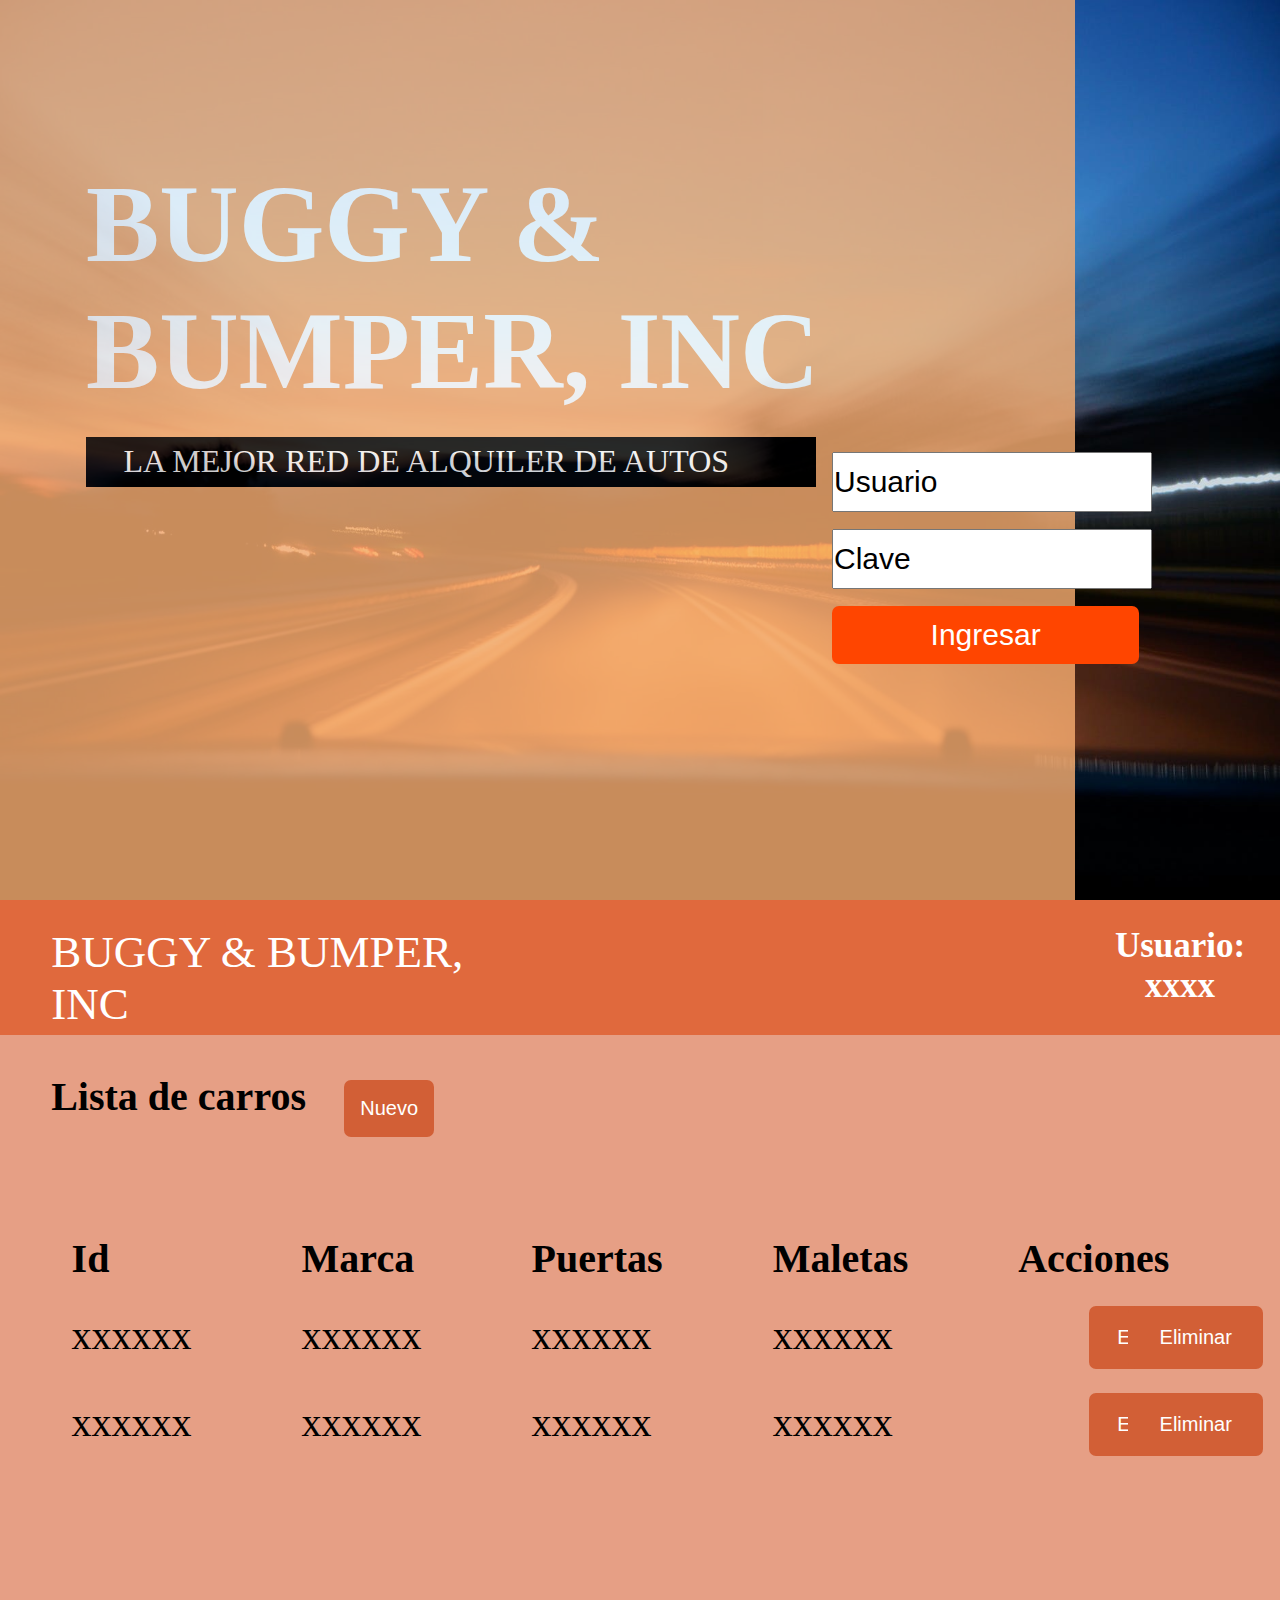
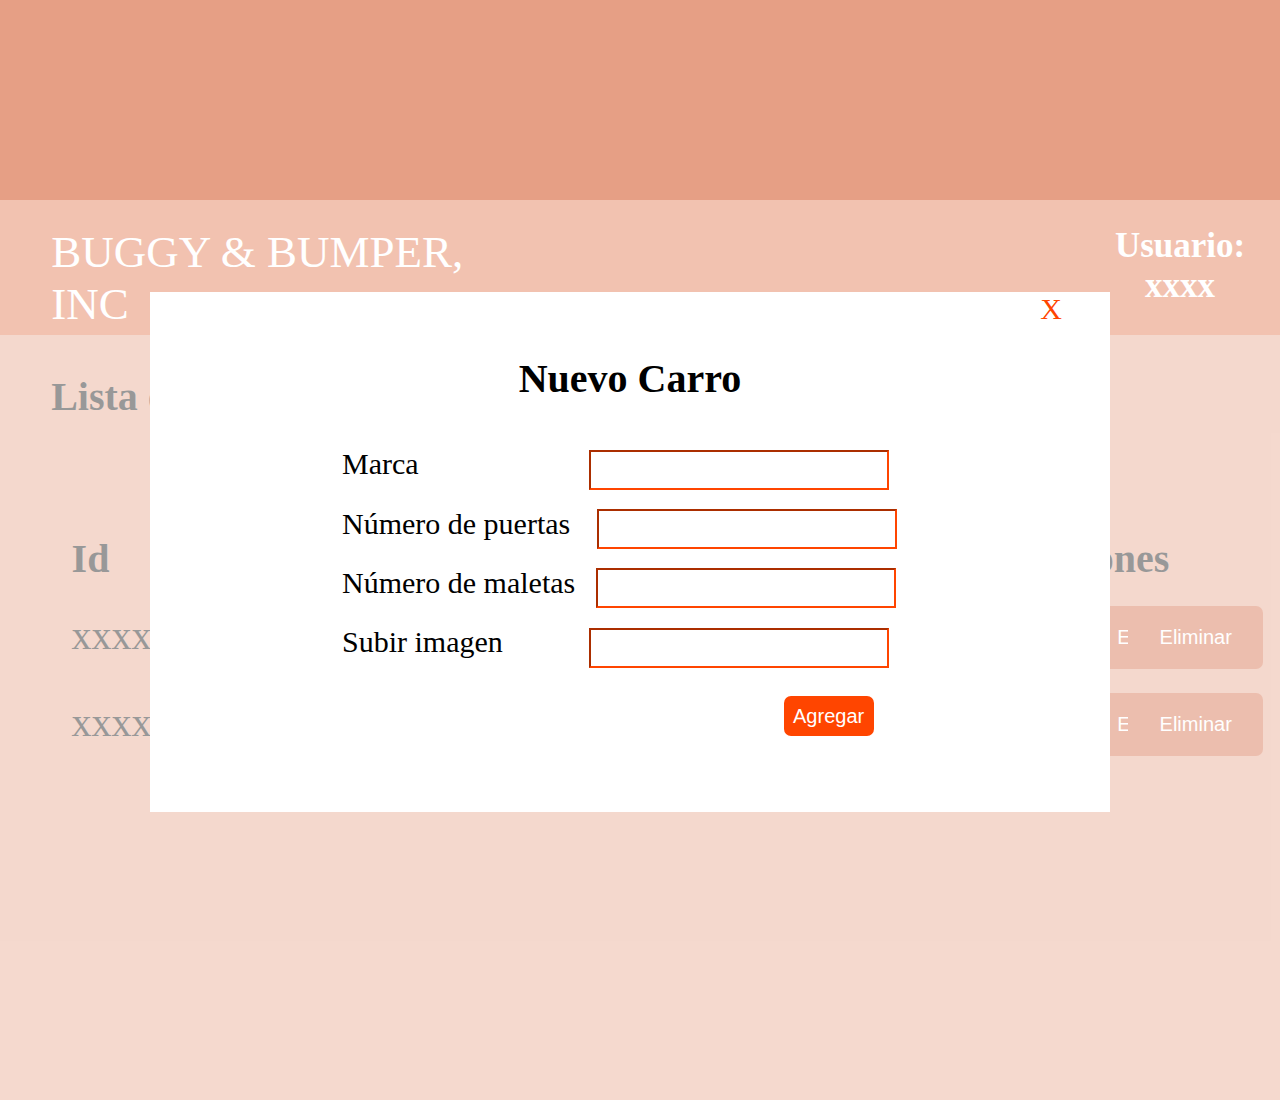
<file: admin/index.html>
<!DOCTYPE html>
<html lang="en">

<head>
    <meta charset="UTF-8">
    <meta http-equiv="X-UA-Compatible" content="IE=edge">
    <meta name="viewport" content="width=device-width, initial-scale=1.0">
    <link rel="stylesheet" href="style.css">
    <title>Administrador</title>
</head>

<body>
    <div class="container">
        <header>
            <div class="box">
                <h1>BUGGY & BUMPER, INC</h1>
                <div class="boxspan">
                    <span>LA MEJOR RED DE ALQUILER DE AUTOS</span>
                </div>
            </div>
            <div class="Usuario ">
                <input type="text" value="Usuario">
            </div>
            <div class="contrasena">
                <input type="contraseña" value="Clave">
            </div>
            <div class="button">

                <input type="button" value="Ingresar">

            </div>
    </div>
    </header>
    <!--*************************************SECTION1**********************-->
    <div class="section1">
        <div class="box2">
            <span>BUGGY & BUMPER, INC</span>
            <p>Usuario: xxxx</p>
        </div>
        <div class="box3">
            <p>Lista de carros</p>

            <button>Nuevo</button>

        </div>
        <table>
            <tr>
                <th>Id</th>
                <th>Marca</th>
                <th>Puertas</th>
                <th>Maletas</th>
                <th colspan="2">Acciones</th>


            </tr>
            <tr>
                <td>xxxxxx</td>
                <td>xxxxxx</td>
                <td>xxxxxx</td>
                <td>xxxxxx</td>

                <td><button class="editar">Editar</button></td>
                <td><button class="eliminar">Eliminar</button></td>
            </tr>
            <tr>
                <td>xxxxxx</td>
                <td>xxxxxx</td>
                <td>xxxxxx</td>
                <td>xxxxxx</td>
                <td><button class="editar">Editar</button></td>
                <td><button class="eliminar">Eliminar</button></td>
            </tr>



        </table>
    </div>



    </div>
    <!--*************************************SECTION2**********************-->
    <div class="section2">
        <div class="box4">
            <span>BUGGY & BUMPER, INC</span>
            <p>Usuario: xxxx</p>
        </div>
        <div class="box5">
            <p>Lista de carros</p>
            <button>Nuevo</button>
        </div>
        <table>
            <tr>
                <th>Id</th>
                <th>Marca</th>
                <th>Puertas</th>
                <th>Maletas</th>
                <th colspan="2">Acciones</th>
            </tr>
            <tr>
                <td>xxxxxx</td>
                <td>xxxxxx</td>
                <td>xxxxxx</td>
                <td>xxxxxx</td>
                <td><button class="editar">Editar</button></td>
                <td><button class="eliminar">Eliminar</button></td>
            </tr>
            <tr>
                <td>xxxxxx</td>
                <td>xxxxxx</td>
                <td>xxxxxx</td>
                <td>xxxxxx</td>
                <td><button class="editar">Editar</button></td>
                <td><button class="eliminar">Eliminar</button></td>
            </tr>
        </table>
    </div>

    <div class="form">
        <a href="#" class="close">X</a>
        <p>Nuevo Carro</p>
        <div class="marca">
            <label>Marca <input type="text" /></label>
        </div>
        <div class="puertas">
            <label>Número de puertas<input type="text" /></label>
        </div>
        <div class="maletas">
            <label>Número de maletas<input type="text" /></label>
        </div>
        <div class="imagen">
            <label>Subir imagen<input type="text" /></label>
        </div>
        <button class="agregar">Agregar</button>
    </div>
</body>

</html>
</file>
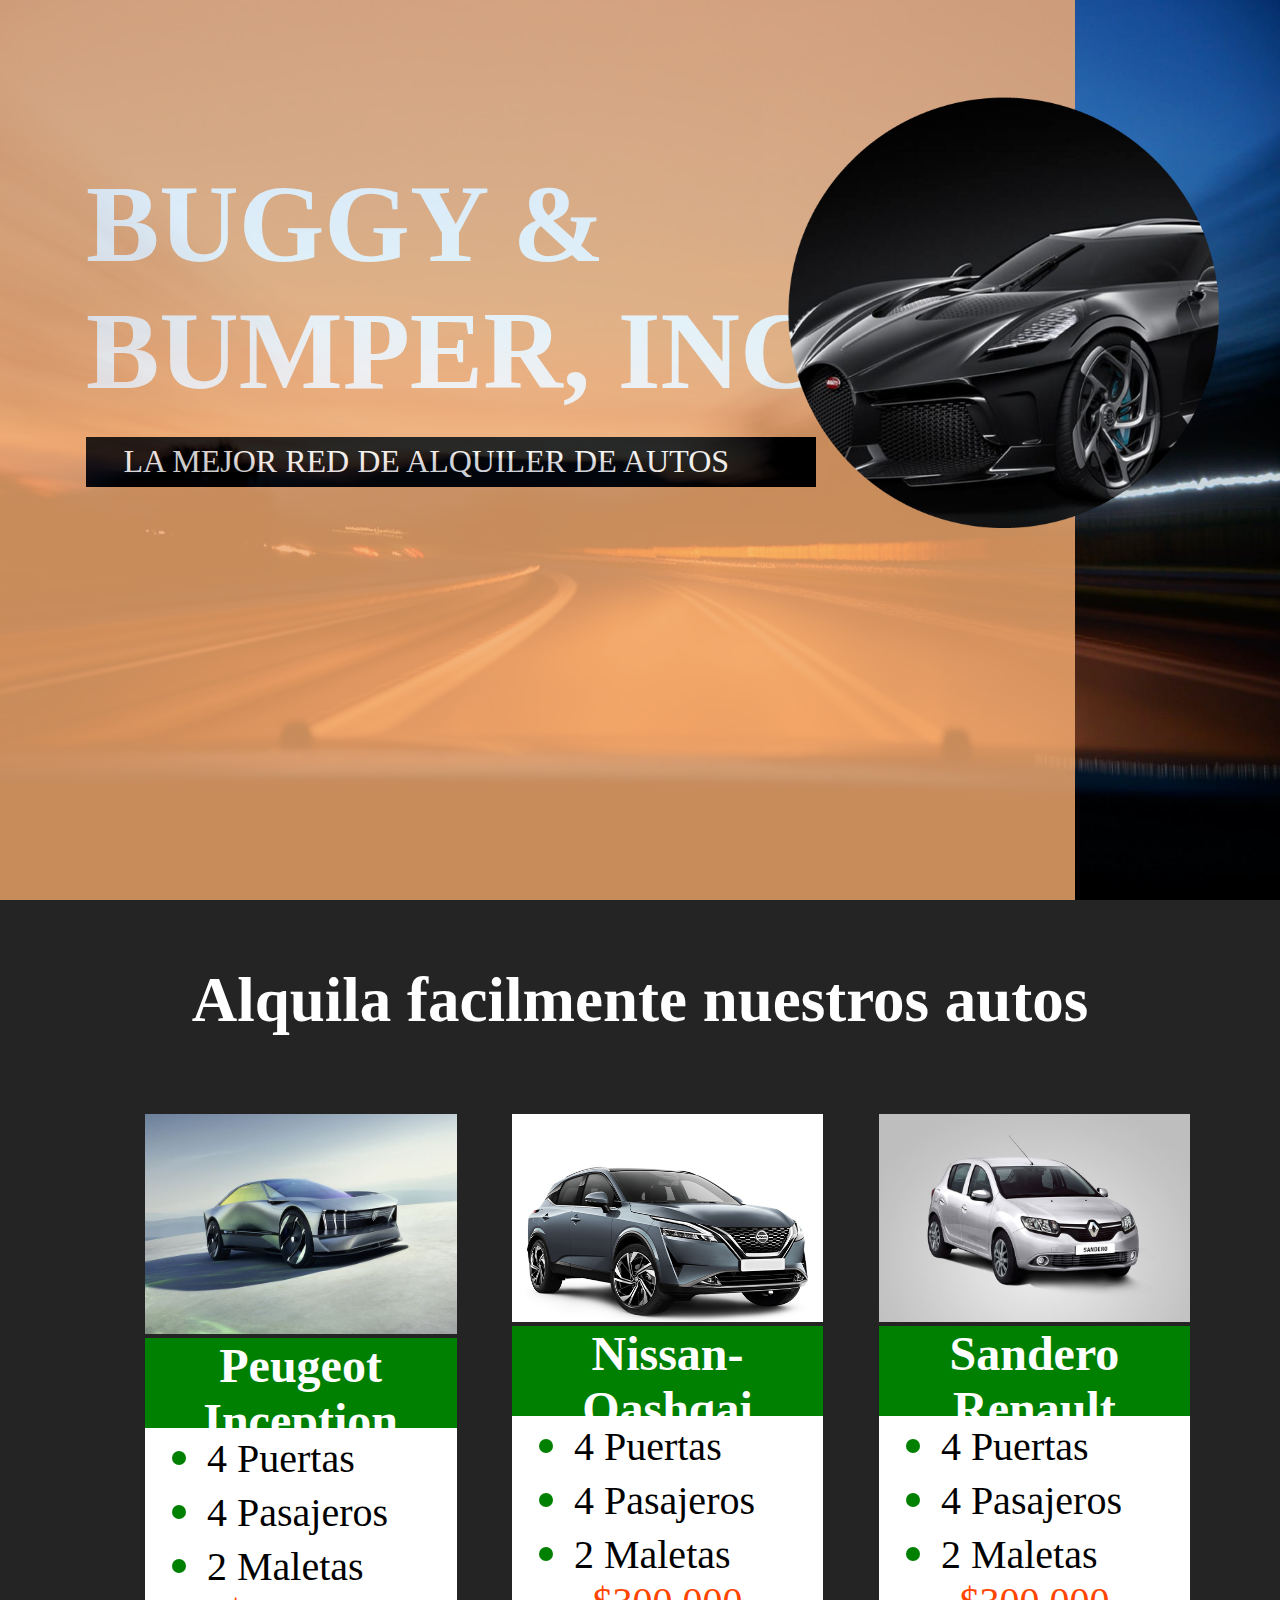
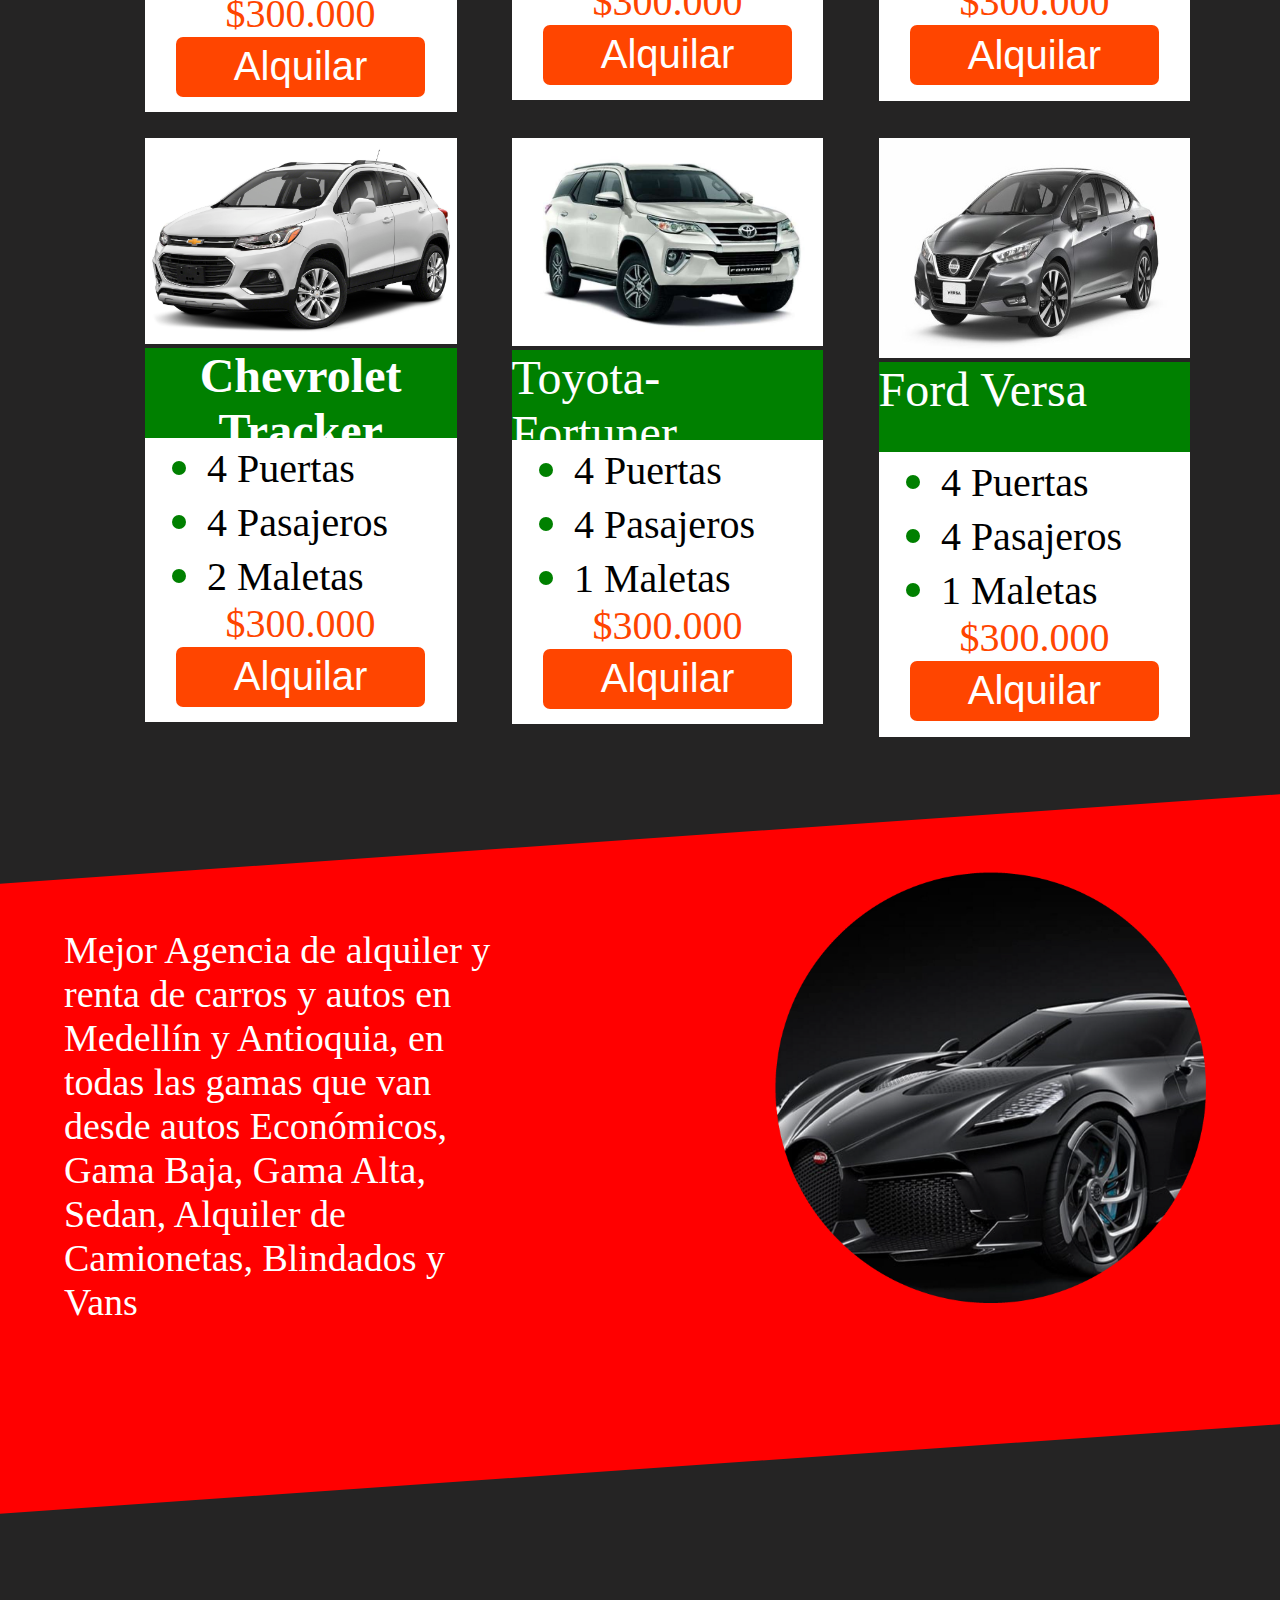
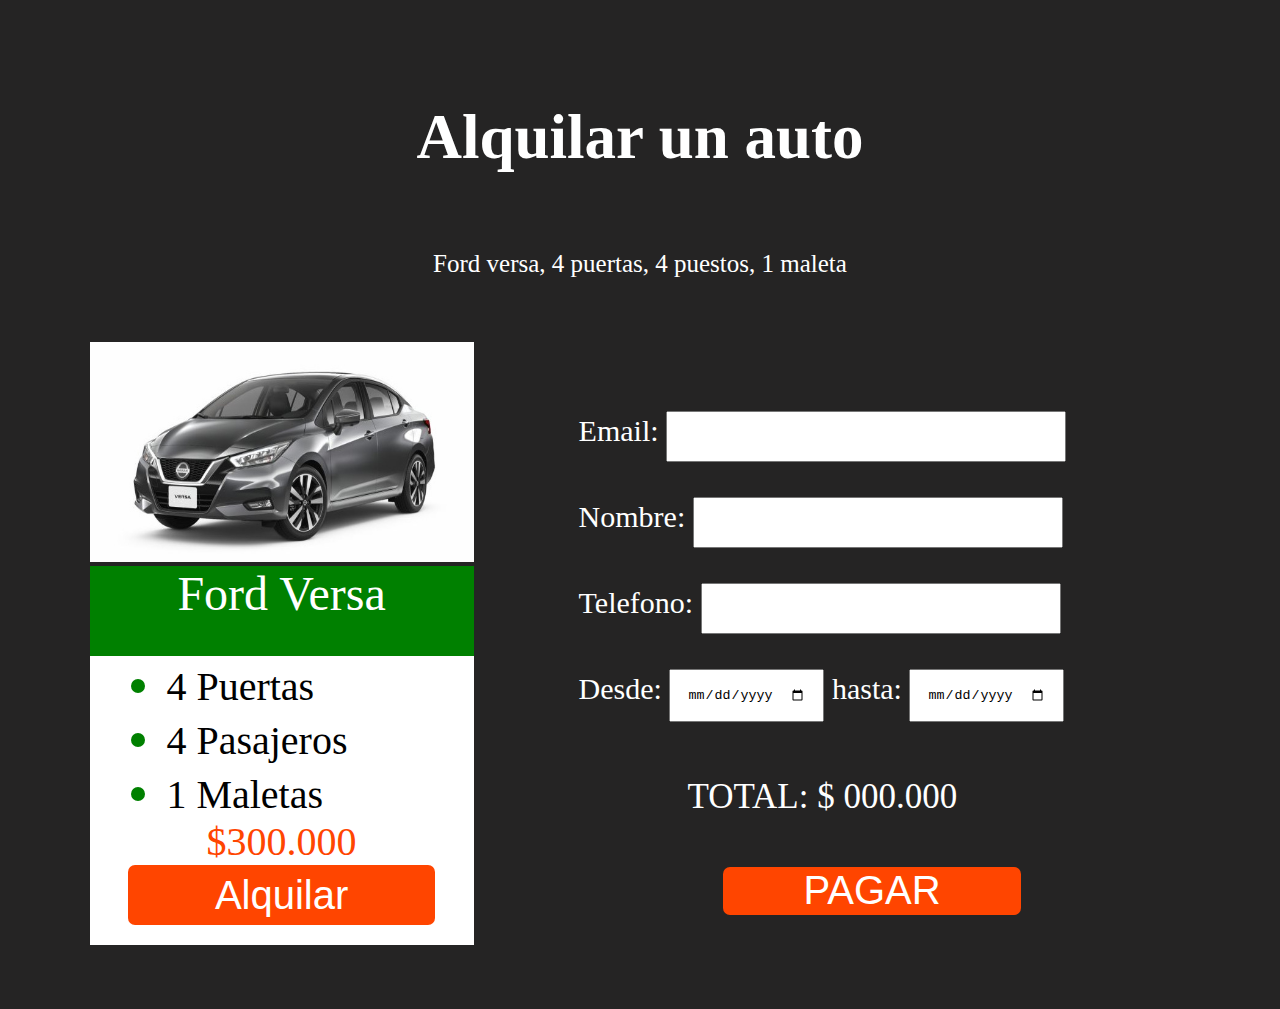
<file: rental/index.html>
<!DOCTYPE html>
<html lang="en">

<head>
  <meta charset="UTF-8" />
  <meta http-equiv="X-UA-Compatible" content="IE=edge" />
  <meta name="viewport" content="width=device-width, initial-scale=1.0" />
  <link rel="stylesheet" href="style.css" />
  <title>landing</title>
</head>

<body>
  <div class="container">
    <header>
      <div class="box">
        <h1>BUGGY & BUMPER, INC</h1>
        <div class="boxspan">
          <span>LA MEJOR RED DE ALQUILER DE AUTOS</span>
        </div>
      </div>
      <div class="circle1">
        <img src="circle.png" alt="circulo1" />
      </div>
    </header>
    <div class="section1">
      <h2>Alquila facilmente nuestros autos</h2>
      <div class="vista1">
        <!--******************************Peugeot Inception*************************************-->
        <div class="car1">
          <div class="imagencarro1">
            <img src="peugeot-inception-concept-2301cn202-63b6b9da1d86d-1673000847.jpg" alt="peugeot" />
          </div>
          <div class="marcacar">
            <h3>Peugeot Inception</h3>
          </div>
          <div class="especificaciones">
            <div class="lista">
              <ul>
                <li>4 Puertas</li>
                <li> 4 Pasajeros</li>
                <li>2 Maletas</li>
              </ul>
            </div>
            <div class="precio">$300.000</div>
            <button><a href="alquilar">Alquilar</a></button>
          </div>
        </div>
        <!--***********************Nissan Qashqai******************************-->
        <div class="car2">
          <div class="imagencarro2">
            <img src="nissan-qashqai-2022-gray.jpg" alt="Nissan" />
          </div>
          <div class="marcacar">
            <h4>Nissan-Qashqai</h4>
          </div>
          <div class="especificaciones">
            <div class="lista">
              <ul>
                <li>4 Puertas</li>
                <li>4 Pasajeros</li>
                <li>2 Maletas</li>
              </ul>
            </div>
            <div class="precio">$300.000</div>
            <button><a href="alquilar">Alquilar</a></button>
          </div>
        </div>
        <!--***********************Sandero Renault******************************-->
        <div class="car3">
          <div class="imagencarro3">
            <img src="3546-color-vehiculo-nuevo-sandero.jpg" alt="Renault" />
          </div>
          <div class="marcacar">
            <h5>Sandero Renault</h5>
          </div>
          <div class="especificaciones">
            <div class="lista">
              <ul>
                <li>4 Puertas</li>
                <li>4 Pasajeros</li>
                <li> 2 Maletas</li>
              </ul>
            </div>
            <div class="precio">$300.000</div>
            <button><a href="alquilar">Alquilar</a></button>
          </div>
        </div>
      </div>

      <div class="vista2">
        <!--***********************Chevrolet Tracker******************************-->
        <div class="car4">
          <div class="imagencarro4">
            <img src="cac70chs322c021001.jpg" alt="Chevrolet" />
          </div>
          <div class="marcacar">
            <h6>Chevrolet Tracker</h6>
          </div>
          <div class="especificaciones">
            <div class="lista">
              <ul>
                <li>4 Puertas</li>
                <li>4 Pasajeros</li>
                <li> 2 Maletas</li>
              </ul>
            </div>
            <div class="precio">$300.000</div>
            <button><a href="alquilar">Alquilar</a></button>
          </div>
        </div>
        <!--***********************Toyota-Fortuner******************************-->
        <div class="car5">
          <div class="imagencarro5">
            <img src="toyota-fortuner-2-8gd-6-auto-2017-id-54108022-type-main.jpg" alt="Toyota" />
          </div>
          <div class="marcacar">
            <h7>Toyota-Fortuner</h7>
          </div>
          <div class="especificaciones">
            <div class="lista">
              <ul>
                <li>4 Puertas</li>
                <li>4 Pasajeros</li>
                <li>1 Maletas</li>
              </ul>
            </div>
            <div class="precio">$300.000</div>
            <button><a href="alquilar">Alquilar</a></button>
          </div>
        </div>
        <!--***********************Ford Versa******************************-->
        <div class="car6">
          <div class="imagencarro6">
            <img src="v-grisoxford.jpg" alt="Ford" />
          </div>
          <div class="marcacar">
            <h8>Ford Versa</h8>
          </div>
          <div class="especificaciones">
            <div class="lista">
              <ul>
                <li>4 Puertas</li>
                <li>4 Pasajeros</li>
                <li>1 Maletas</li>
              </ul>
            </div>
            <div class="precio">$300.000</div>
            <button><a href="alquilar">Alquilar</a></button>
          </div>
        </div>
      </div>
    </div>
    <!--***********************section2******************************-->
    <div class="section2">
      <div class="paralelogramo">
        <p>Mejor Agencia de alquiler y
          renta de carros y autos en
          Medellín y Antioquia,
          en todas las gamas que van desde
          autos Económicos, Gama Baja,
          Gama Alta, Sedan, Alquiler de
          Camionetas, Blindados y Vans</p>

      </div>

      <div class="circle2">
        <img src="circle.png" alt="circle2">
      </div>

    </div>
    <!--***********************section3******************************-->

    <div class="section3">
      <h2>Alquilar un auto</h2>
      <div class="h9">Ford versa, 4 puertas, 4 puestos, 1 maleta</div>
      <div class="boxalq">
        <div class="alcar">
          <div class="imagencarroalq">
            <img src="v-grisoxford.jpg" alt="Ford" />
          </div>
          <div class="marcacar">
            <div class="h10">Ford Versa</div>
          </div>
          <div class="especificaciones">
            <div class="lista">
              <ul>
                <li>4 Puertas</li>
                <li>4 Pasajeros</li>
                <li>1 Maletas</li>
              </ul>
            </div>
            <div class="precio">$300.000</div>
            <button><a href="alquilar">Alquilar</a></button>
          </div>
        </div>
        <div class="boxinfo">
          <div class="email">
            <label for="email">Email:</label>
            <input type="email"/>
          </div>
          <div class="nombre">
             <label for="nombre">Nombre:</label>
            <input type="text">
          </div>
         <div class="tel">
          <label for="nombre">Telefono:</label>
          <input type="tel"/>
         </div>
         <div class="date">
          <label for="nombre">Desde:</label>
          <input type="date"/>
         
         
          <label for="nombre">hasta:</label>
          <input type="date"/>
         </div>
         
        
          <div class="total">TOTAL: $ 000.000</div>
          <button><a href="pagar">PAGAR</a></button>

        </div>
      </div>

    </div>
</body>

</html>
</file>
<file: admin/style.css>
* {
  box-sizing: border-box;
  padding: 0;
  margin: 0;
}
.container {
  background-color: rgb(37, 36, 36);
}
header {
  background-image: url("imagen-banner3.jpeg");
  background-repeat: no-repeat;
  height: 100vh;
  background-size: 100% 100%;
  display: flex;
  flex-direction: column;
}
.box {
  height: 1100px;
  width: 1075px;
  background-color: rgb(250, 175, 114);
  opacity: calc(80%);
}
h1 {
  color: white;

  padding: 15% 8%;
  font-size: 110px;
}
.boxspan {
  border: 1px solid black;
  width: 730px;
  height: 50px;
  display: flex;
  margin-left: 8%;
  background-color: black;
  align-items: center;

  margin-top: -13%;
}
span {
  color: white;
  font-size: 32px;
  margin-left: 5%;
}
.Usuario > input {
  margin-left: 65%;
  display: flex;
  flex-direction: column;
  margin-top: -35%;
  position: absolute;
  width: 25%;
  height: 60px;
  color: black;
  font-size: 30px;
}

.contrasena > input {
  margin-left: 65%;
  display: flex;
  flex-direction: column;
  margin-top: -29%;
  position: absolute;
  width: 25%;
  height: 60px;
  color: black;
  font-size: 30px;
}

.button > input {
  margin-left: 65%;
  display: flex;
  flex-direction: column;
  margin-top: -23%;
  position: absolute;
  width: 24%;
  height: 58px;
  color: white;
  font-size: 30px;
  justify-content: center;

  background-color: orangered;
  border-radius: 7px;
  border: none;
}

.section1 {
  height: 100vh;
  background-color: #e69f85;
}

.box2 {
  background-color: rgb(224, 105, 61);
  display: flex;
  width: 100%;
  height: 15%;
}

.box2 > span {
  color: white;
  font-size: 45px;
  margin-top: 2%;
  margin-left: 4%;
}

.box2 > p {
  margin-left: 550px;
  color: white;
  font-size: 35px;
  margin-top: 2%;
}

.box3 {
  display: flex;
  width: 100%;
  height: 20%;
}

.box3 > p {
  color: black;
  font-size: 40px;
  margin-top: 3%;
  margin-left: 4%;
  font-weight: bold;
}
.box3 > button {
  color: white;
  font-size: 20px;
  background-color: rgb(210, 95, 54);
  height: 32%;
  width: 7%;
  border-radius: 7px;
  border: none;
  margin-top: 3.5%;
  margin-left: 3%;
}

table {
  font-size: 40px;
  border-spacing: 110px 20px;
  margin-left: -3%;
}
th {
  text-align: left;
}

.editar {
  color: white;
  font-size: 20px;
  background-color: rgb(210, 95, 54);
  height: 7vh;
  width: 12vh;
  border-radius: 7px;
  border: none;
}
.eliminar {
  color: white;
  font-size: 20px;
  background-color: rgb(210, 95, 54);
  height: 7vh;
  width: 15vh;
  border-radius: 7px;
  border: none;
  margin-left: -80%;
}

.section2 {
  background-color: #e69f85;
  opacity: calc(40%);
  height: 100vh;
  width: 100%;
  position: absolute;

}

.box4 {
  background-color: rgb(224, 105, 61);
  display: flex;
  width: 100%;
  height: 15%;
}

.box4 > span {
  color: white;
  font-size: 45px;
  margin-top: 2%;
  margin-left: 4%;
}

.box4 > p {
  margin-left: 550px;
  color: white;
  font-size: 35px;
  margin-top: 2%;
}

.box5 {
  display: flex;
  width: 100%;
  height: 20%;
}

.box5 > p {
  color: black;
  font-size: 40px;
  margin-top: 3%;
  margin-left: 4%;
  font-weight: bold;
}
.box5 > button {
  color: white;
  font-size: 20px;
  background-color: rgb(210, 95, 54);
  height: 36%;
  width: 7%;
  border-radius: 7px;
  border: none;
  margin-top: 3.5%;
  margin-left: 3%;
}

.form {
 
  background-color: white;
  display: flex;
  flex-direction: column;
  width: 75%;
  height: 520px;
  margin-left: 150px;
 
  margin-top: 7.2%;
  position: relative;

}

.close {
  color: orangered;
  text-decoration: none;
  font-size: 30px;
  text-align: end;
  margin-right: 5%;
}
p {
  color: black;
  font-weight: bold;
  font-size: 40px;
  text-align: center;
  margin-top: 3%;
}

label {
  color: black;
  font-size: 35px;
  margin-left: 20%;
  font-size: 30px;
}

.marca input{
   width: 300px;
   height: 40px;
   margin-left: 17%;
   margin-top: 5%;
   border-color:orangered;
   

}

.puertas input{
  width: 300px;
  height: 40px;
  margin-left: 2.8%;
  margin-top: 2%;
  border-color: orangered;
  

}

.maletas input{
  width: 300px;
  height: 40px;
  margin-left: 2.2%;
  margin-top: 2%;
  border-color: orangered;

}

.imagen input{
  width: 300px;
  height: 40px;
  margin-left: 9%;
  margin-top: 2%;
  border-color: orangered;

}

button{
  color:white;
  background-color: orangered;
margin-top: 3%;
width: 90px;
height: 40px;
font-size: 20px;
border-radius: 7px;
border: none;
margin-left: 66%;
}
</file>
<file: rental/style.css>
* {
  box-sizing: border-box;
  padding: 0;
  margin: 0;
}

.container {
  background-color: rgb(37, 36, 36);
}
header {
  background-image: url("imagen-banner3.jpeg");
  background-repeat: no-repeat;
  height: 100vh;
  background-size: 100% 100%;
  display: flex;
  flex-direction: column;
}
.box {
  height: 1100px;
  width: 1075px;
  background-color: rgb(250, 175, 114);
  opacity: calc(80%);
}
h1 {
  color: white;

  padding: 15% 8%;
  font-size: 110px;
}
.boxspan {
  border: 1px solid black;
  width: 730px;
  height: 50px;
  display: flex;
  margin-left: 8%;
  background-color: black;
  align-items: center;

  margin-top: -13%;
}
span {
  color: white;
  font-size: 32px;
  margin-left: 5%;
}

@font-face {
  font-family: "roboto";
  src: url("RobotoSlab-VariableFont_wght.ttf") format("truetype");
  font-style: normal;
  font-weight: normal;
}

.circle1 {
  position: absolute;
  margin-left: 61%;
  margin-top: 7%;
  width: 50px;
  height: 50px;
  transform: scale(0.7);
}
.section1 {
  
}
h2 {
  font-size: 63px;
  color: white;
  text-align: center;
  margin-top: 5%;
  margin-bottom: 6%;
}

.vista1{
  display: flex;
  justify-content: space-between;
  margin-left: 7%;
  margin-right: 7%;
  margin-bottom: 2%;
  
}

.car1 {
  width: 60%;
  margin-left: 5%;
  
  
}

.imagencarro1 > img {
  width: 100%;
  height: 220px;
}
.marcacar {
  background-color: green;
  width: 100%;
  color: white;
  height: 10vh;
}
.marcacar > h3 {
  color: white;
  font-size: 48px;
  text-align: center;
}

.especificaciones {
  background-color: white;
}
.lista {
}

ul > li {
  font-size: 40px;
  margin-left: 20%;
}
li::marker {
  color: green;
  font-size: 1.2em;
}

.precio {
  font-size: 40px;
  color: orangered;
  text-align: center;
}

a {
  font-size: 40px;
  text-decoration: none;
  color: white;
  width: 80%;
  margin: 10%;
}

button {
  color: white;
  background-color: orangered;
  border-radius: 7px;
  border: none;
  margin-left: 10%;
  margin-bottom: 5%;
  height: 60px;
  width: 80%;
  font-size: 40px;
}

.car2 {
  width: 60%;
  margin-left: 5%;
  
}

.imagencarro2> img {
  width: 100%;
}
.marcacar {
  background-color: green;
  width: 100%;
  color: white;
  height: 10vh;
}
.marcacar > h4 {
  color: white;
  font-size: 48px;
  text-align: center;
}

.especificaciones {
  background-color: white;
}
.lista {
}

ul > li {
  font-size: 40px;
  margin-left: 20%;
}
li::marker {
  color: green;
  font-size: 1.2em;
}

.precio {
  font-size: 40px;
  color: orangered;
  text-align: center;
}

a {
  font-size: 40px;
  text-decoration: none;
  color: white;
  width: 80%;
  margin: 10%;
}

.car3 {
  width: 60%;
  margin-left: 5%;
  
}

.imagencarro3 > img {
  width: 100%;
}
.marcacar {
  background-color: green;
  width: 100%;
  color: white;
  height: 10vh;
}
.marcacar > h5 {
  color: white;
  font-size: 48px;
  text-align: center;
}

.especificaciones {
  background-color: white;
}
.lista {
}

ul > li {
  font-size: 40px;
  margin-left: 20%;
}
li::marker {
  color: green;
  font-size: 1.2em;
}

.precio {
  font-size: 40px;
  color: orangered;
  text-align: center;
}

a {
  font-size: 40px;
  text-decoration: none;
  color: white;
  width: 80%;
  margin: 10%;
}

.vista2{
  display: flex;
  justify-content: space-between;
  margin-left: 7%;
  margin-right: 7%;
  
}


.car4 {
  width: 60%;
  margin-left: 5%;
  
}

.imagencarro4 > img {
  width: 100%;
}
.marcacar {
  background-color: green;
  width: 100%;
  color: white;
  height: 10vh;
}
.marcacar > h6 {
  color: white;
  font-size: 48px;
  text-align: center;
}

.especificaciones {
  background-color: white;
}
.lista {
}

ul > li {
  font-size: 40px;
  margin-left: 20%;
}
li::marker {
  color: green;
  font-size: 1.2em;
}

.precio {
  font-size: 40px;
  color: orangered;
  text-align: center;
}

a {
  font-size: 40px;
  text-decoration: none;
  color: white;
  width: 80%;
  margin: 10%;
}

.car5 {
  width: 60%;
  margin-left: 5%;
  
}

.imagencarro5 > img {
  width: 100%;
}
.marcacar {
  background-color: green;
  width: 100%;
  color: white;
  height: 10vh;
}
.marcacar > h7 {
  color: white;
  font-size: 48px;
  text-align: center;
}

.especificaciones {
  background-color: white;
}
.lista {
}

ul > li {
  font-size: 40px;
  margin-left: 20%;
}
li::marker {
  color: green;
  font-size: 1.2em;
}

.precio {
  font-size: 40px;
  color: orangered;
  text-align: center;
}

a {
  font-size: 40px;
  text-decoration: none;
  color: white;
  width: 80%;
  margin: 10%;
}

.car6 {
  width: 60%;
  margin-left: 5%;
  
}

.imagencarro6> img {
  width: 100%;
}
.marcacar {
  background-color: green;
  width: 100%;
  color: white;
  height: 10vh;
}
.marcacar > h8 {
  color: white;
  font-size: 48px;
  text-align: center;
}

.especificaciones {
  background-color: white;
}
.lista {
}

ul > li {
  font-size: 40px;
  margin-left: 20%;
}
li::marker {
  color: green;
  font-size: 1.2em;
}

.precio {
  font-size: 40px;
  color: orangered;
  text-align: center;
}

a {
  font-size: 40px;
  text-decoration: none;
  color: white;
  width: 80%;
  margin: 10%;
}

.car6 {
  width: 60%;
  margin-left: 5%;
  
}

.imagencarro6> img {
  width: 100%;
  height: 220px;
}
.marcacar {
  background-color: green;
  width: 100%;
  color: white;
  height: 10vh;
}
.marcacar > h8 {
  color: white;
  font-size: 48px;
  text-align: center;
}

.especificaciones {
  background-color: white;
}
.lista {
}

ul > li {
  font-size: 40px;
  margin-left: 20%;
}
li::marker {
  color: green;
  font-size: 1.2em;
}

.precio {
  font-size: 40px;
  color: orangered;
  text-align: center;
}

a {
  font-size: 40px;
  text-decoration: none;
  color: white;
  width: 80%;
  margin: 10%;
}

.section2{


display: flex;
width: 100%;
height: 100vh;



}

.paralelogramo {
  width: 1000%;
  height: 70vh;
  transform: skew(0,-4deg);
  background: red;
margin-top: 8%;

}


p{

  color: white;
  font-size: 38px;

 
  margin-left: 5%;
  margin-right: 60%;
  margin-top: 5%;
  transform: skew(0,4deg);

}
.circle2 {
  
  position: absolute;
  margin-left: 60%;
  margin-top: 10%;
  width: 50px;
  height: 50px;
  transform: scale(0.7);
  z-index: 1;
}
.section3{

  
  width: 100%;
  
}


.h9{

color: white;
font-size: 25px;
text-align: center;
}

.alcar {
  width: 30%;
  margin-left: 7%;
  padding-bottom: 5%;
  margin-top: 5%;
  
}

.imagencarroalq> img {
  width: 100%;
  height: 220px;
}
.marcacar {
  background-color: green;
  width: 100%;
  color: white;
  height: 10vh;
}
.marcacar > .h10 {
  color: white;
  font-size: 48px;
  text-align: center;
}

.especificaciones {
  background-color: white;
}
.lista {
}

ul > li {
  font-size: 40px;
  margin-left: 20%;
}
li::marker {
  color: green;
  font-size: 1.2em;
}

.precio {
  font-size: 40px;
  color: orangered;
  text-align: center;
}

a {
  font-size: 40px;
  text-decoration: none;
  color: white;
  width: 80%;
  margin: 10%;
}
.boxalq{

  display: flex;

}
.boxinfo{

  margin-left: 100px;
  margin-top: 10%;
  display: flex;
  flex-direction: column;
}

.email{

  font-size: 30px;
  color: white;
  padding: 5px;
  

}

input[type=email] {
  width: 400px;
 padding: 16px;
  
}
.nombre{

  font-size: 30px;
  color: white;
  padding: 5px;
  margin-top: 5%;

}

input[type=text] {
  width: 370px;
 padding: 16px;
  
}

.tel{

  font-size: 30px;
  color: white;
  padding: 5px;
  margin-top: 5%;

}

input[type=tel] {
  width: 360px;
 padding: 16px;
  
}
.date{

  font-size: 30px;
  color: white;
  padding: 5px;
  margin-top: 5%;
 

}

input[type=date] {
  width: 155px;
 padding: 16px;
  
}
.total{

  font-size: 35px;
  color: white;
  margin-top: 10%;
  text-align: center;

}
.boxinfo > button {

 width: 60%;
 height: 8%;
 margin-top: 10%;
 margin-left: 30%;
  font-size: 20%;
  color: white;
  border: none;
}
</file>
